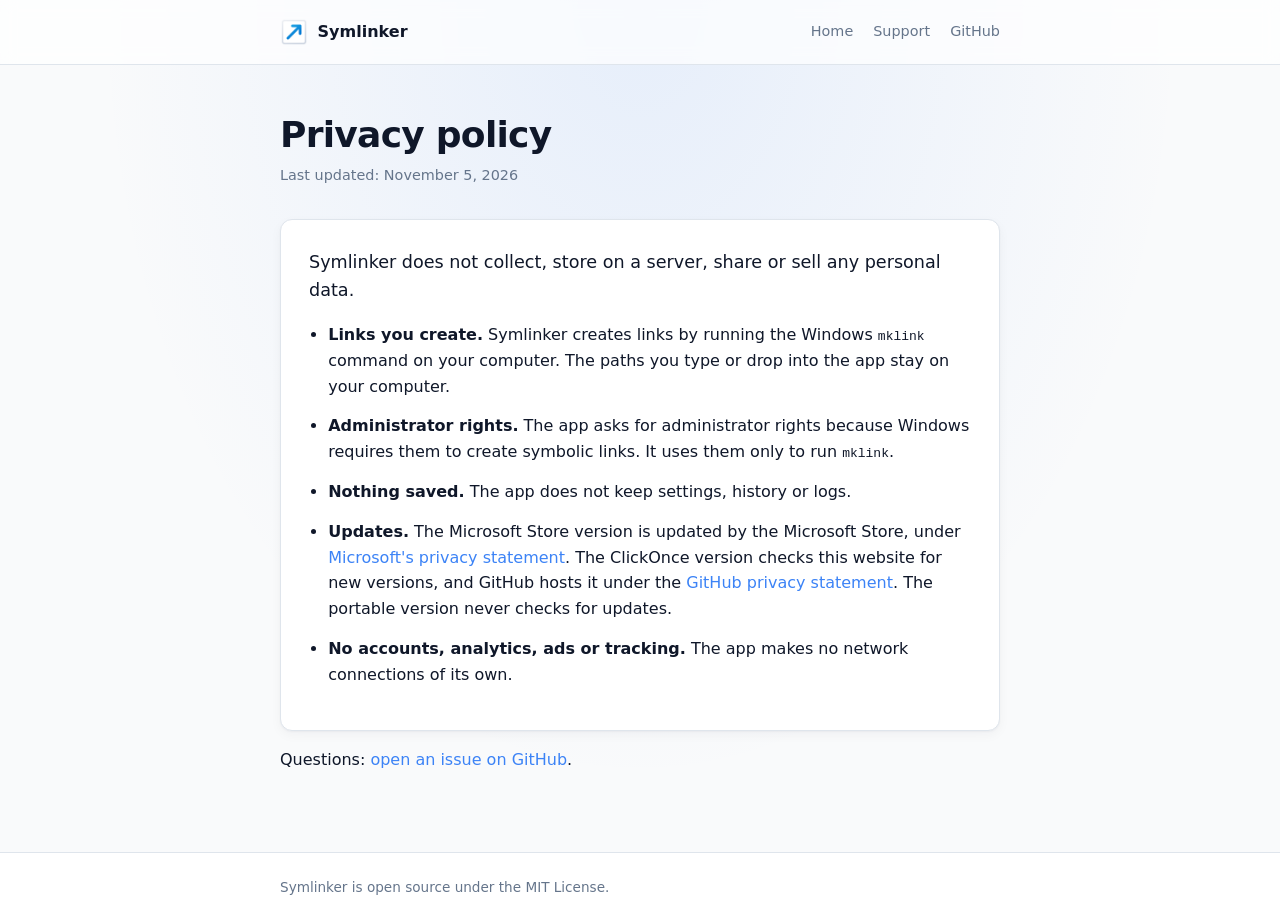
<file: privacy.html>
<!doctype html>
<html lang="en">
<head>
  <meta charset="utf-8">
  <meta name="viewport" content="width=device-width, initial-scale=1">
  <title>Symlinker privacy policy</title>
  <meta name="description" content="Symlinker does not collect, share or sell any personal data.">
  <link rel="icon" href="favicon.ico">
  <style>
    :root {
      --background: hsl(210 20% 98%);
      --foreground: hsl(222 47% 11%);
      --card: hsl(0 0% 100%);
      --primary: hsl(217 91% 60%);
      --muted-foreground: hsl(215 16% 47%);
      --border: hsl(214 25% 90%);
      --radius: .75rem;
    }
    * { box-sizing: border-box; }
    body {
      margin: 0;
      background:
        radial-gradient(ellipse at top, hsl(217 91% 60% / .1), transparent 60%),
        var(--background);
      color: var(--foreground);
      font-family: ui-sans-serif, system-ui, sans-serif, "Segoe UI Emoji";
      line-height: 1.6;
    }
    a { color: var(--primary); text-decoration: none; }
    a:hover { text-decoration: underline; }
    header { border-bottom: 1px solid var(--border); background: hsl(0 0% 100% / .7); backdrop-filter: blur(8px); }
    nav, main, footer > div { max-width: 48rem; margin: 0 auto; padding: 0 1.5rem; }
    nav { display: flex; align-items: center; justify-content: space-between; height: 4rem; }
    .brand { display: flex; align-items: center; gap: .6rem; color: var(--foreground); font-weight: 600; }
    .brand img { width: 28px; height: 28px; }
    .links { display: flex; gap: 1.25rem; font-size: .9rem; }
    .links a { color: var(--muted-foreground); }
    .links a:hover { color: var(--foreground); text-decoration: none; }
    main { padding-top: 3rem; padding-bottom: 4rem; }
    h1 { font-size: 2.25rem; line-height: 1.2; letter-spacing: -.02em; margin: 0 0 .5rem; }
    .updated { color: var(--muted-foreground); font-size: .9rem; margin: 0 0 2rem; }
    .card {
      background: var(--card);
      border: 1px solid var(--border);
      border-radius: var(--radius);
      padding: 1.75rem;
      box-shadow: 0 1px 2px hsl(222 47% 11% / .04), 0 4px 12px hsl(222 47% 11% / .04);
    }
    .card > p:first-child { margin-top: 0; font-size: 1.1rem; font-weight: 500; }
    ul { padding-left: 1.2rem; margin: 0; }
    li { margin: .9rem 0; }
    footer { border-top: 1px solid var(--border); background: var(--card); }
    footer > div { padding-top: 1.5rem; padding-bottom: 1.5rem; color: var(--muted-foreground); font-size: .85rem; }
    @media (max-width: 480px) {
      h1 { font-size: 1.75rem; }
      .card { padding: 1.25rem; }
      .links { gap: .9rem; }
    }
  </style>
</head>
<body>
  <header>
    <nav>
      <a class="brand" href="./"><img src="favicon.ico" alt="">Symlinker</a>
      <div class="links">
        <a href="./">Home</a>
        <a href="https://github.com/amd989/symlinker/issues">Support</a>
        <a href="https://github.com/amd989/symlinker">GitHub</a>
      </div>
    </nav>
  </header>

  <main>
    <h1>Privacy policy</h1>
    <p class="updated">Last updated: November 5, 2026</p>

    <div class="card">
      <p>Symlinker does not collect, store on a server, share or sell any personal data.</p>

      <ul>
        <li><strong>Links you create.</strong> Symlinker creates links by running the Windows
          <code>mklink</code> command on your computer. The paths you type or drop into the app
          stay on your computer.</li>
        <li><strong>Administrator rights.</strong> The app asks for administrator rights because
          Windows requires them to create symbolic links. It uses them only to run
          <code>mklink</code>.</li>
        <li><strong>Nothing saved.</strong> The app does not keep settings, history or logs.</li>
        <li><strong>Updates.</strong> The Microsoft Store version is updated by the Microsoft Store,
          under <a href="https://privacy.microsoft.com/privacystatement">Microsoft's privacy
          statement</a>. The ClickOnce version checks this website for new versions, and GitHub
          hosts it under the <a href="https://docs.github.com/site-policy/privacy-policies/github-general-privacy-statement">GitHub
          privacy statement</a>. The portable version never checks for updates.</li>
        <li><strong>No accounts, analytics, ads or tracking.</strong> The app makes no network
          connections of its own.</li>
      </ul>
    </div>

    <p>Questions: <a href="https://github.com/amd989/symlinker/issues">open an issue on GitHub</a>.</p>
  </main>

  <footer>
    <div>Symlinker is open source under the MIT License.</div>
  </footer>
</body>
</html>
</file>
